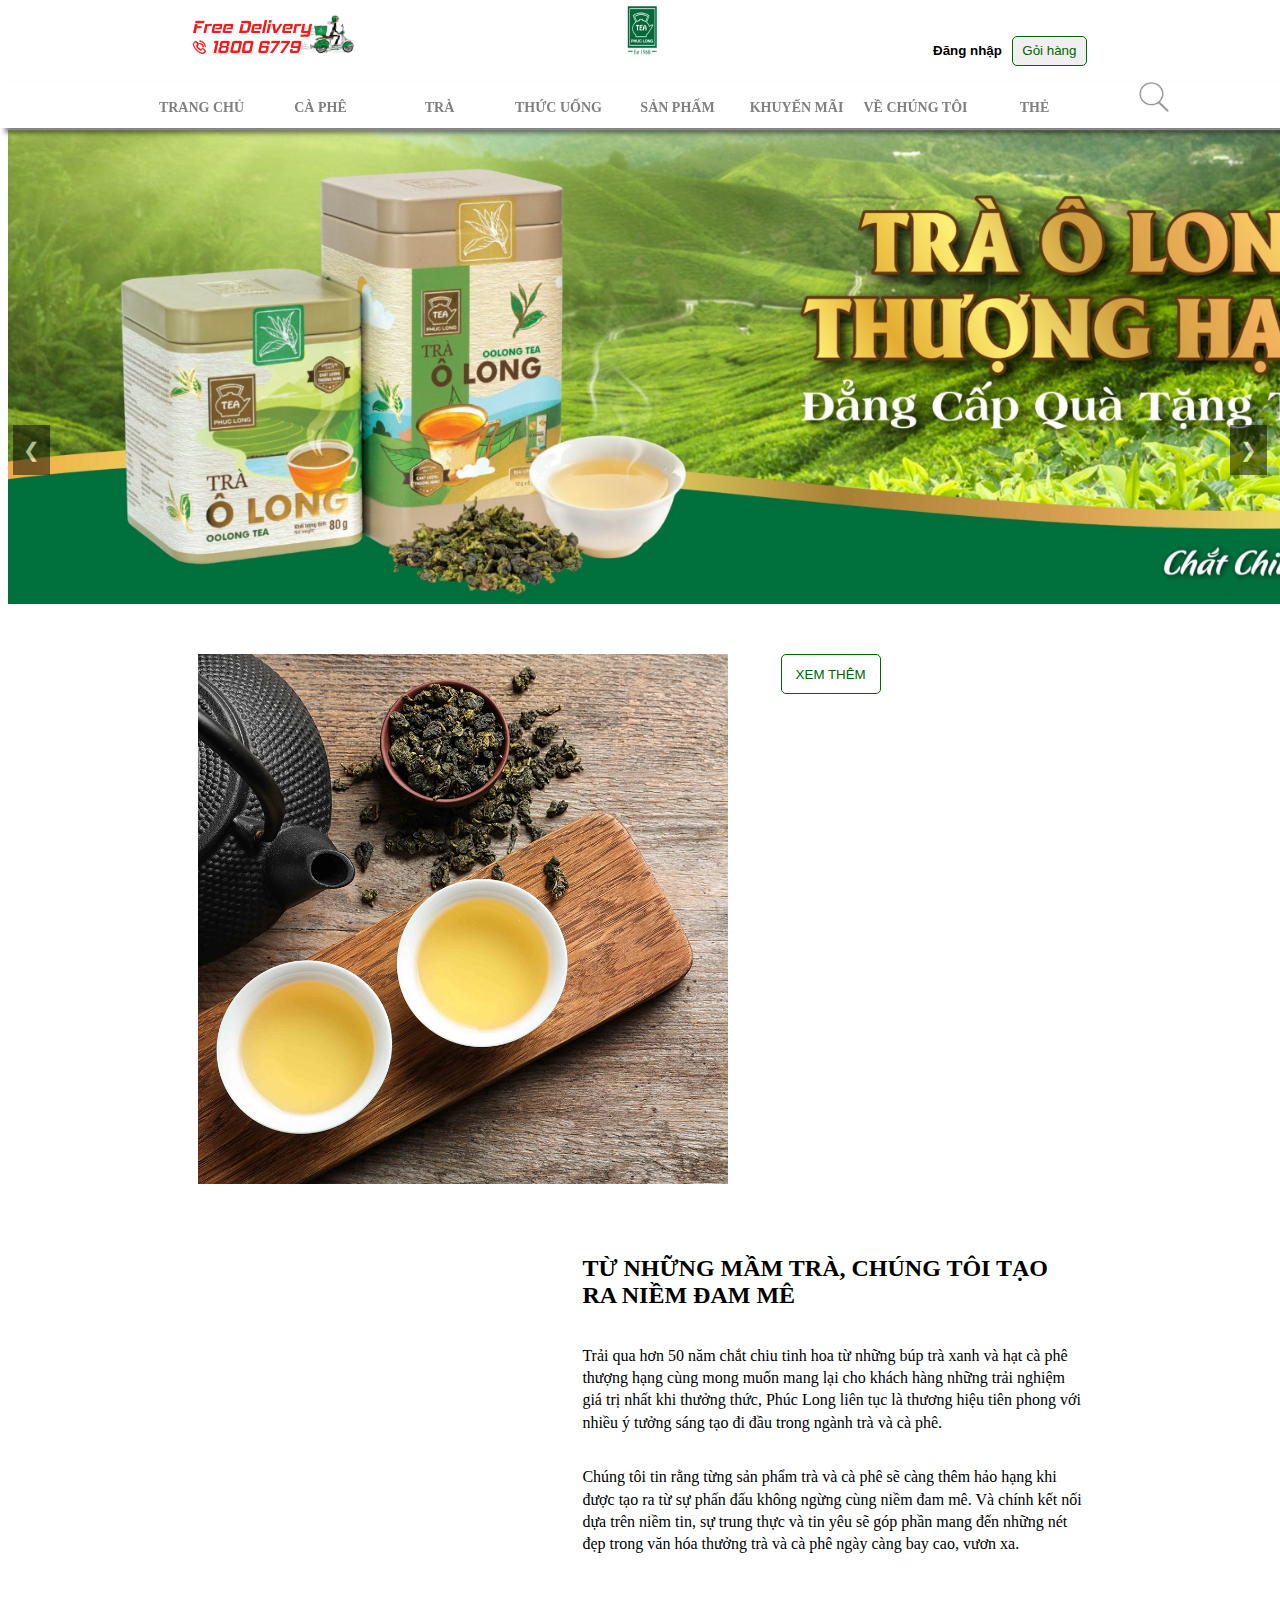
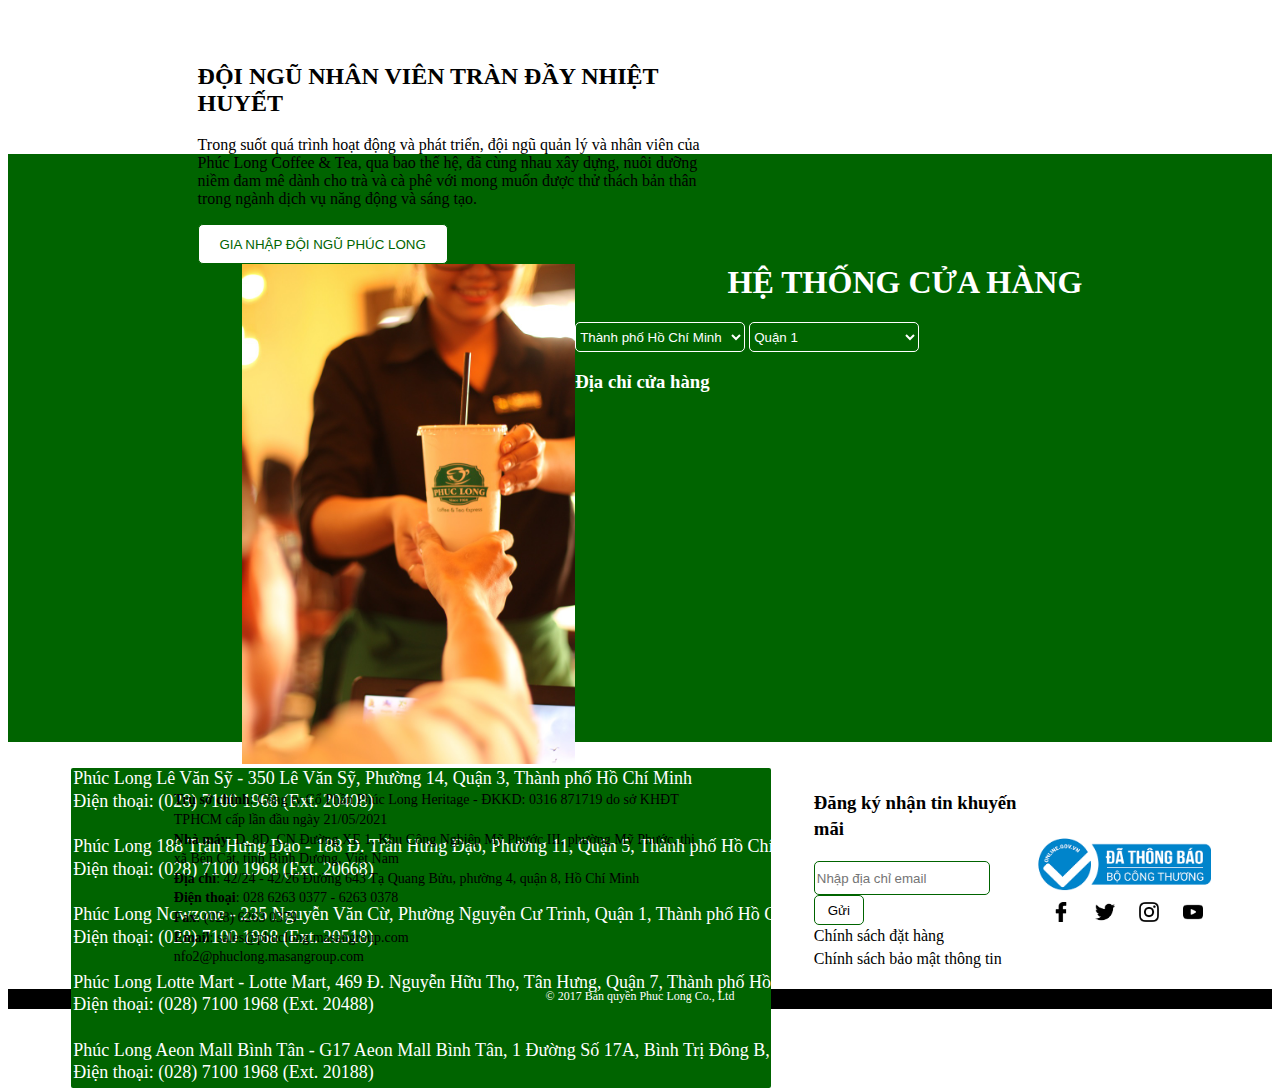
<file: index.html>
<!DOCTYPE html>
<html>
    <head>
        <title>Phúc Long Coffee & Tea</title>
        <link rel="stylesheet" href="style.css" tyle="css/css">
    </head>
    <body>
        <!--menu-->
        <div class="menu">
            <div class="logo">
                <img class="hotline" src="delivery.png">
                <img class="animate-fading" src="logo_1.png">
                <a href="login.html"><input class="login" type="button" value="Đăng nhập"></a>
                <button class="btn">Gỏi hàng</button>
            </div>
            <div class="menu-header">
                    <ul>
                    <li><a href="">TRANG CHỦ</a></li>
                    <li><a href="https://phuclong.com.vn/ca-phe/hat-ca-phe-phuc-long">CÀ PHÊ</a></li>
                    <li><a href="https://phuclong.com.vn/tra/la-tra-phuc-long">TRÀ</a></li>
                    <li><a href="https://phuclong.com.vn/category/thuc-uong">THỨC UỐNG</a></li>
                    <li><a href="https://phuclong.com.vn/category">SẢN PHẨM</a></li>
                    <li><a href="https://phuclong.com.vn/khuyen-mai">KHUYẾN MÃI</a></li>
                    <li><a href="https://phuclong.com.vn/ve-chung-toi">VỀ CHÚNG TÔI</a></li>
                    <li><a href="https://phuclong.com.vn/thong-tin-chuong-trinh-the-thanh-vien">THẺ</a></li>
                    <li><a href=""><img src="icon search.jpg" ></a></li>
                </ul>
            </div>     
    </div>
        <!--header-->
        <div class="header">
            <img class="slide" src="header1.jpg">
            <img class="slide" src="header2.png">

            <button class="image-button button-left" onclick="plusDivs(-1)">&#10094;</button>
            <button class="image-button button-right" onclick="plusDivs(1)">&#10095;</button>
        </div>
        <!--content-->
        <div class="content">
            <div class="content-1">
                <img src="content1.jpg">
                <h2>TỪ NHỮNG MẦM TRÀ, CHÚNG TÔI TẠO RA NIỀM ĐAM MÊ</h2>
                <p>
                    Trải qua hơn 50 năm chắt chiu tinh hoa từ những búp trà xanh và hạt cà phê thượng hạng cùng mong muốn mang lại cho khách hàng những trải nghiệm giá trị nhất khi thưởng thức, Phúc Long liên tục là thương hiệu tiên phong với nhiều ý tưởng sáng tạo đi đầu trong ngành trà và cà phê. 
                </p>
                <p>
                    Chúng tôi tin rằng từng sản phẩm trà và cà phê sẽ càng thêm hảo hạng khi được tạo ra từ sự phấn đấu không ngừng cùng niềm đam mê. Và chính kết nối dựa trên niềm tin, sự trung thực và tin yêu sẽ góp phần mang đến những nét đẹp trong văn hóa thưởng trà và cà phê ngày càng bay cao, vươn xa.
                </p>    
                <button class="xemthem"><a href="https://phuclong.com.vn/ve-chung-toi">XEM THÊM</a></button>         
            </div>
            <div class="content-2">
                <div class="content-2-left">
                <h2>ĐỘI NGŨ NHÂN VIÊN TRÀN ĐẦY NHIỆT HUYẾT</h2>
                <p>
                    Trong suốt quá trình hoạt động và phát triển, đội ngũ quản lý và nhân viên của Phúc Long Coffee & Tea, qua bao thế hệ, đã cùng nhau xây dựng, nuôi dưỡng niềm đam mê dành cho trà và cà phê với mong muốn được thử thách bản thân trong ngành dịch vụ năng động và sáng tạo.
                </p>
                <button class="gianhap"><a href="https://phuclong.com.vn/tuyen-dung">GIA NHẬP ĐỘI NGŨ PHÚC LONG</a></button>
            </div>
            <div class="content-2-right">
                <img src="content2.jpg">
            </div>
            </div>
        </div>
        <!--system-->
        <div class="system">
            <h1>HỆ THỐNG CỬA HÀNG</h1>
            <select class="cboTinh">
                <option>Thành phố Hồ Chí Minh</option>
                <option>Tỉnh Thái Nguyên</option>
                <option>Thành phố Hải Phòng</option>
                <option>Tỉnh Bắc Giang</option>
                <option>Tỉnh Vĩnh Phúc</option>
                <option>Tỉnh Thanh Hóa</option>
                <option>Tỉnh Quảng Nam</option>
                <option>Tỉnh Khánh Hòa</option>
                <option>Tỉnh Đồng Nai</option>
                <option>Tỉnh Tiển Giang</option>
                <option>Tỉnh Bến Tre</option>
                <option>Tỉnh Vĩnh Long</option>
                <option>Thành phố Cần Thơ</option>
                <option>Tỉnh Kiên Giang</option>
                <option>Tỉnh Bắc Ninh</option>
                <option>Tỉnh Bình Dương</option>
                <option>Tỉnh Bình Định</option>
                <option>Thành phố Đà Nẵng</option>
                <option>Tỉnh Hưng Yên</option>
                <option>Tỉnh Phú Thọ</option>
                <option>Tỉnh Quảng Ninh</option>
                <option>Tỉnh Hải Dương</option>
                <option>Tỉnh Nghệ An</option>
                <option>Tỉnh Lâm Đồng</option>
                <option>Tỉnh Thừa Thiên Huế</option>
                <option>Tỉnh Bà Rịa - Vũng Tàu</option>
                <option>Thành phố Hà Nội</option>
                <option>Thành Phố Thủ Đức</option>
                </select>
                <select class="cboTinh">
                <option>Quận 1</option>
                <option>Quận 2</option>
                <option>Quận 3</option>
                <option>Quận 4</option>
                <option>Quận 5</option>
                <option>Quận 6</option>
                <option>Quận 7</option>
                <option>Quận 8</option>
                <option>Quận 9</option>
                <option>Quận 10</option>
                <option>Quận 11</option>
                <option>Quận 12</option>
                <option>Quận Ngô Quyền</option>
                <option>Quận Gò Vấp</option>
                <option>Quận Tân Bình</option>
                <option>Quận Bình Thạnh</option>
                <option>Quận Phú Nhuận</option>
                <option>Quận Tân Phú</option>
                <option>Quận Bình Tân</option>
                <option>Quận Ninh kiều</option>
                <option>Quận Hải Châu</option>
                <option>Quận Cầu Giấy</option>
                <option>Quận Hoàn Kiếm</option>
                <option>Quận Đống Đa</option>
                <option>Quận Hai Bà Trưng</option>
                <option>Quận Hà Đông</option>
                <option>Quận Tây Hồ</option>
                <option>Quận Thử Đức</option>
                <option>Thành phố Thái Nguyên</option>
                <option>Thành Phố Bắc Giang</option>
                <option>Thành phố Thanh Hóa</option>
                <option>Thành Phố Nha Trang</option>
                <option>Thành phố Biên Hòa</option>
                <option>Thành Phố Mỹ Tho</option>
                <option>Thành phố Bến Tre</option>
                <option>Thành Phố Rạch Giá</option>
                <option>Thành phố Bắc Ninh</option>
                <option>Thành Phố Thuận An</option>
                <option>Thành phố Dĩ An</option>
                <option>Thành Phố Thủ Dầu Một</option>
                <option>Thành phố Hưng Yên</option>
                <option>Thành Phố Hạ Long</option>
                <option>Thành phố Hải Dương</option>
                <option>Thành Phố Đà Lạt</option>
                <option>Thành phố Hội An</option>
                <option>Thành Phố Huế</option>
                <option>Thành phố Vũng Tàu</option>
                <option>Huyện Bình Chánh</option>
                <option>Huyện Văn Giang</option>
                <option>Huyện Ân Thi</option>
                <option>Huyện Tiên Lãng</option>
                <option>Huyện Thủy Nguyên</option>
                <option>Huyện Quế Võ</option>
                <option>Huyện Yên Phong</option>
                <option>Huyện Thuận Thành</option>
                <option>Huyện Diễn Châu</option>
                <option>Huyện An Dương</option>
                <option>Huyện Gia Bình</option>
                <option>Huyện Lương Tài</option>
                <option>Huyện Cẩm Giang</option>
                <option>Huyện Gia Lộc</option>
                <option>Huyện Kim Thành</option>
                <option>Huyện Nam Sách</option>
                <option>Huyện Ninh Giang</option>
                <option>Huyện Thanh Hà</option>
                <option>Huyện Thanh Miện</option>
                <option>Huyện Tứ Kỳ</option>
                <option>Thị xã Từ Sơn</option>
                <option>Thị xã Bình Minh</option>
                <option>Thị xã Kinh Môn</option>
                </select>
                <h3>Địa chỉ cửa hàng</h3>
                <select class="listCH" name="" size="10">
                    <option>
                        Phúc Long Lê Văn Sỹ - 350 Lê Văn Sỹ, Phường 14, Quận 3, Thành phố Hồ Chí Minh
                    </option> 
                    <option>   
                        Điện thoại: (028) 7100 1968 (Ext. 20408)
                    </option>
                    <option></option>
                    <option>
                        Phúc Long 188 Trần Hưng Đạo - 188 Đ. Trần Hưng Đạo, Phường 11, Quận 5, Thành phố Hồ Chí Minh
                    </option> 
                    <option>   
                        Điện thoại: (028) 7100 1968 (Ext. 20668)
                    </option>
                    <option></option>
                    <option>
                        Phúc Long Nowzone - 235 Nguyễn Văn Cừ, Phường Nguyễn Cư Trinh, Quận 1, Thành phố Hồ Chí Minh
                    </option> 
                    <option>   
                        Điện thoại: (028) 7100 1968 (Ext. 20518)
                    </option>
                    <option></option>
                    <option>
                        Phúc Long Lotte Mart - Lotte Mart, 469 Đ. Nguyễn Hữu Thọ, Tân Hưng, Quận 7, Thành phố Hồ Chí Minh 
                    </option> 
                    <option>   
                        Điện thoại: (028) 7100 1968 (Ext. 20488)
                    </option>
                    <option></option>
                    <option>
                        Phúc Long Aeon Mall Bình Tân - G17 Aeon Mall Bình Tân, 1 Đường Số 17A, Bình Trị Đông B, Bình Tân, Thành phố Hồ Chí Minh
                    </option> 
                    <option>   
                        Điện thoại: (028) 7100 1968 (Ext. 20188)
                    </option>
                    <option></option>
                    <option>
                        Phúc Long Crescent Mall - Crescent Mall, GF-21B Tầng Trệt Khu, 101 Tôn Dật Tiên, Tân Phú, Quận 7, Thành phố Hồ Chí Minh
                    </option> 
                    <option>   
                        Điện thoại: (028) 7100 1968 (Ext. 20648)
                    </option>
                    <option></option>
                    <option>
                        Phúc Long Centre Point - 106 Nguyễn Văn Trỗi, Phường 8, Phú Nhuận, Thành phố Hồ Chí Minh, Việt Nam
                    </option> 
                    <option>   
                        Điện thoại: (028) 7100 1968 (Ext. 20528)
                    </option>
                    <option></option>
                    <option>
                        Phúc Long Cộng Hòa - 1B Đ. Cộng Hòa, Phường 4, Tân Bình, Thành phố Hồ Chí Minh
                    </option> 
                    <option>   
                        Điện thoại: (028) 7100 1968 (Ext. 20238)
                    </option>
                    <option></option>
                    <option>
                        Phúc Long RomeA - 117 Nguyễn Đình Chiểu, Phường 6, Quận 3, Thành phố Hồ Chí Minh, Việt Nam
                    </option> 
                    <option>   
                        Điện thoại: (028) 7100 1968 (Ext. 20428)
                    </option>
                    <option></option>
                    <option>
                        Phúc Long Golden Plaza - 465 Hồng Bàng, Phường 14, Quận 5, Thành phố Hồ Chí Minh
                    </option> 
                    <option>   
                        Điện thoại: (028) 7100 1968 (Ext. 20458)
                    </option>
                    <option></option>
                </select>
        </div>
        <!--footer-->
        <div class="footer">
            <table width="100%">
                <tr>
                    <td class="address" width="700px">
                        <strong>Trụ sở chính</strong>: Công ty Cổ Phần Phúc Long Heritage - ĐKKD: 0316 871719
do sở KHĐT TPHCM cấp lần đầu ngày 21/05/2021<br>
<strong>Nhà máy</strong>: D_8D_CN Đường XE 1, Khu Công Nghiệp Mỹ Phước III, phường Mỹ Phước, thị xã Bến Cát, tỉnh Bình Dương, Việt Nam<br>
<strong>Địa chỉ</strong>: 42/24 - 42/26 Đường 643 Tạ Quang Bửu, phường 4, quận 8, Hồ Chí Minh<br>
<strong>Điện thoại</strong>: 028 6263 0377 - 6263 0378<br>
<strong>Fax</strong>: (028) 6263 0379<br>
<strong>Email</strong>: sales@phuclong.masangroup.com<br>
                        nfo2@phuclong.masangroup.com
                    </td>
                    <td class="email" valign="top">
                        <h3>Đăng ký nhận tin khuyến mãi</h3>
                        <input class="nhap" type="text" placeholder="Nhập địa chỉ email">
                        <input class="submit" type="submit" value="Gửi"><br>
                        Chính sách đặt hàng<br>
                        Chính sách bảo mật thông tin
                    </td>
                    <td>
                        <img src="dathongbao.png" width="180px">
                        <div >
                            <a href="https://www.facebook.com/phuclongcoffeeandtea"><img class="icon" src="icon facebook.png"></a>
                            <a href="#"><img class="icon" src="icon twitter.png"></a>
                            <a href="https://www.instagram.com/phuclongcoffeeandtea/"><img class="icon" src="icon instagram.png"></a>
                            <a href="https://www.youtube.com/channel/UCq6WR0wWNUuz53c4zeWSa8g"><img class="icon" src="icon youtube.png"></a>
                        </div>
                    </td>
                </tr>
            </table>
        </div>
        <!--copyright-->
        <div class="copyright">
            © 2017 Bản quyền Phuc Long Co., Ltd
        </div>
        <!--script-->
        <script>
        var slideIndex = 1;
            showDivs(slideIndex);
            
            function plusDivs(n) {
              showDivs(slideIndex += n);
            }
            
            function showDivs(n) {
              var i;
              var x = document.getElementsByClassName("slide");
              if (n > x.length) {slideIndex = 1}
              if (n < 1) {slideIndex = x.length}
              for (i = 0; i < x.length; i++) {
                x[i].style.display = "none";  
              }
              x[slideIndex-1].style.display = "block";  
            }
            </script>
        <script>
                var myIndex = 0;
                carousel2();
                
                function carousel2() {
                  var i;
                  var x = document.getElementsByClassName("logo");
                  for (i = 0; i < x.length; i++) {
                    x[i].style.display = "none";  
                  }
                  myIndex++;
                  if (myIndex > x.length) {myIndex = 1}    
                  x[myIndex-1].style.display = "block";  
                  setTimeout(carousel2, 7000);    
                }
            </script>
    </body>
</html>
</file>
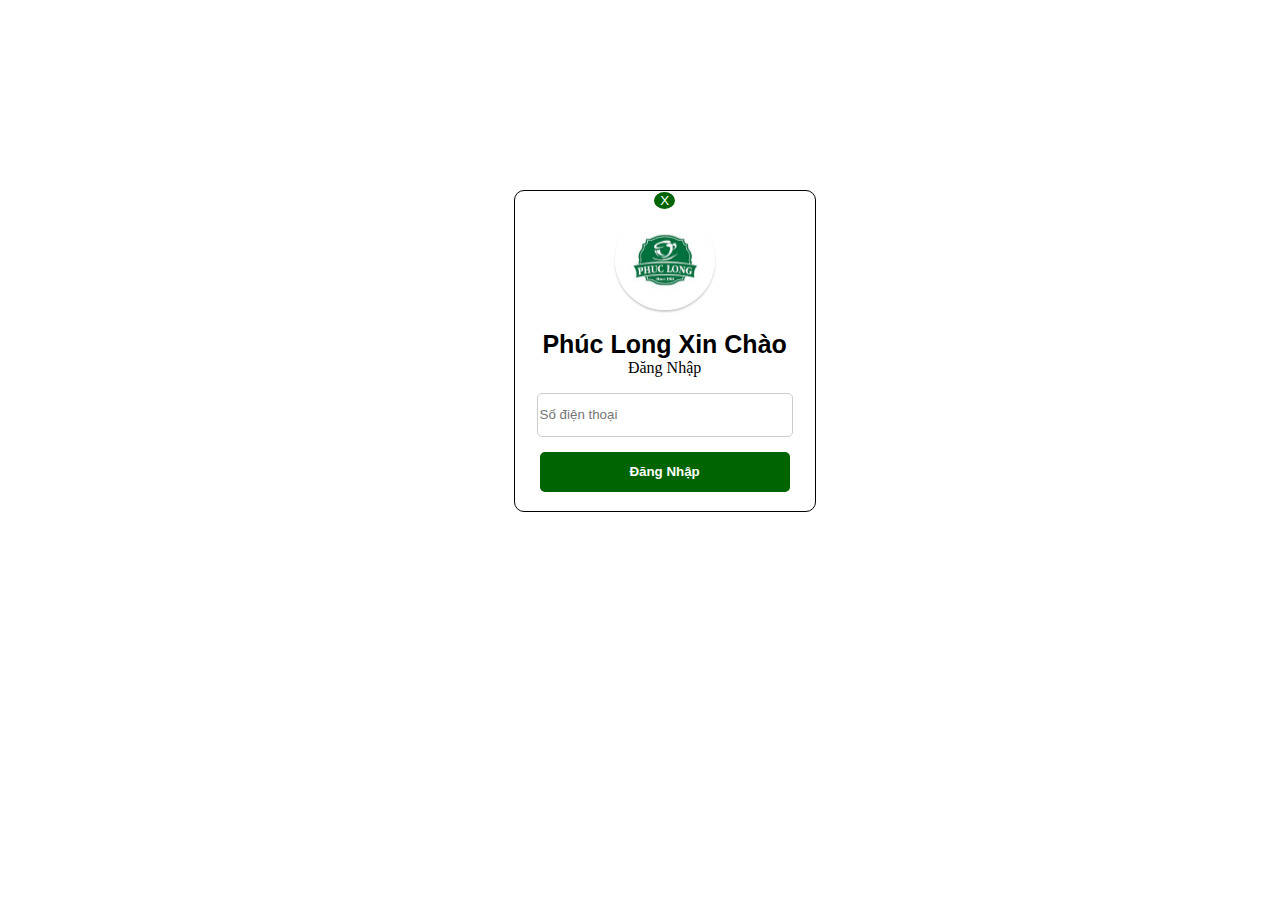
<file: login.html>
<!DOCTYPE html>
<html>
    <head>
        <title>Đăng nhập</title>
        <link rel="stylesheet" href="style.css">
    </head>
    <body>
        
        <div class="noi-dung">   
            <button class="close" onclick="self.close()">X</button>                       
            <div>
                <img class="logo-login" src="logo2.jfif">
            </div>
            <div class="form">
                <p><div class="hello">Phúc Long Xin Chào</div>
                Đăng Nhập</p>
                <form action="">
                    <div >
                        <input class="input-form" type="text" placeholder="Số điện thoại">
                    </div>
                    <div >
                        <a href="index.html"><input class="input-form2" type="button" value="Đăng Nhập"></a>
                    </div>
                </form>
            </div>
        </div>
    </body>
</html>
</file>
<file: style.css>
body{
    font-family: Cambria, Cochin, Georgia, Times, 'Times New Roman', serif;
}
/*--menu--*/
.menu{
    background-color: #fff;
    width: 100%;
    height: 100px;
    position: fixed;
    top: 0;
    left: 0;
    z-index: 100000px;
}
.logo{
    background-color: #fff;
    margin-top: 5px;
}
.logo input{
    border: 0px solid;
    background-color: #fff;;
    text-decoration: none;
    font-weight: bold;
    margin-left: 20%;
    color: #000;
}
.menu-header{
    background-color: #fff;
    box-shadow: 5px 5px 5px rgba(0,0,0,0.5);
}
.hotline{
    margin-left: 15%;
}
.menu ul {
    list-style-type: none;
    text-align: center;
  }
.menu ul {
    list-style-type: none;
    overflow: hidden;
    width: 100%;
  }
.menu ul li{
    color: #f1f1f1;
    display: inline-block;
  width: 120px;
  height: 40px;
  line-height: 40px;
  margin-left: -5px;
}
.menu ul li a{
    text-transform: uppercase;
    white-space: nowrap; 
    display: block;
    font-size: 0.8em;
    text-decoration: none;
    color: grey;
    font-weight: bold;
    font-size: 14px;
  }
.menu a:hover{
    color: darkgreen;
}
.animate-fading{
    margin-left: 20%;
    width: 50px;
    height: 50px;
    animation:fading 5s infinite
}
.btn{
    color: darkgreen;
    border-color: darkgreen;
    border: 1px solid;
    border-radius: 5px;
    height: 30px;
    width: 75px;
}
.btn:hover{
    color: darkgreen;
}
@keyframes fading{0%{opacity:0}50%{opacity:1}100%{opacity:0}}
.menu-header img{
    width: 30px;
    height: 30px;
}
/*--header--*/
.header{
    margin-top: 130px;
}
.header img{
    width: 1580px;
}
.slide {
    display:none; 
    width:100%;
}
.button-left{
    left:1%; 
    font-size:20px;
}
.button-right{
    right:1%; 
    font-size:20px;
}
.image-button{
    border:none;
    display:inline-block;
    padding:10px;
    height:50px;
    vertical-align:middle;
    overflow:hidden;
    color:#fff;
    background:#000;
    position:absolute;
    top:calc(50% - 25px);
    opacity:0.5;
    }
.image-button:hover{
    color:#000;
    background-color:#ccc;
}
.display-container{
    position:relative
}
/*--content--*/
.content{
    margin-left: 15%;
    margin-right: 15%;
}
.content a{
    border-style: thin;
    border-radius: 0.5px;
    text-decoration: none;
    color: darkgreen;
}
.content-1{
    margin-top: 50px;
    height: 600px;
}
.content-1 img{
    max-width: 530px;
    float: left;
}
.content-1 h2{
    margin-top: 8%;
    max-width: 500px;
    float: right;
}
.content-1 p{
    max-width: 500px;
    float: right;
    line-height: 1.4;
}
.content-2{
    height: 500px;
}
.content-2-left{
    margin-top: 8%;
    width: 530px;
    float: left;
}
.content-2-right{
    float: left;
    margin-left: 5%;
}
.content-2-right img{
    max-height: 500px;
}
.xemthem{
    width: 100px;
    height: 40px;
    margin-left: 6%;
    border: 1px solid;
    border-radius: 5px;
    border-color: darkgreen;
    color: darkgreen;
    background-color: #fff;
}
.xemthem:hover{
    color: #fff;
    background-color: darkgreen;
    transition: 0.5s;
}
.gianhap{
    width: 250px;
    height: 40px;
    margin-left: 0%;
    border: 1px solid;
    border-radius: 5px;
    border-color: darkgreen;
    color: darkgreen;
    background-color: #fff;
}
.gianhap:hover{
    color: #fff;
    background-color: darkgreen;
    transition: 0.5s;
}
/*system*/
.system{
    background-color: darkgreen;
    color: #fff;
    padding-left: 5%;
    padding-top: 7%;
    height: 500px;
}
.cboTinh{
    border: 1px solid;
    border-radius: 5px;
    color: white;
    border-color: white;
    background-color: darkgreen;
    height: 30px;
    width: 170px;
}
.listCH{
    height: 320px;
    width: 700px;
    background-color: darkgreen;
    color: #fff;
    font-size: 18px;
    font-family: 'Times New Roman', Times, serif;
    border: 0px;
}
/*footer*/
.address{
    padding-top: 20px;
    padding-bottom: 20px;
    padding-left: 13%;
    font-size: 14px;
    line-height: 1.4;
}
.email{
    padding-left: 8%;
    line-height: 1.4;
}
.nhap{
    border: 1px solid;
    border-radius: 5px;
    color: black;
    border-color: darkgreen;
    background-color: white;
    height: 30px;
    width: 170px;
}
.submit{
    border: 1px solid;
    border-radius: 5px;
    color: black;
    border-color: darkgreen;
    background-color: white;
    height: 30px;
    width: 50px;
}
.icon{
    height: 20px;
    width: 20px;
    padding-left: 20px;
    color: #ccc;   
}

/*copyright*/
.copyright{
    background-color: #000;
    color: #fff;
    height: 20px;
    width: 100%;
    font-size: 12px;
    z-index: -1000000px;
    text-align: center;
}
/*Form Login*/
.noi-dung{
    margin-top: 15%;
    margin-left: 40%;
    height: 320px;
    width: 300px;
    border: 1px solid;
    border-radius: 10px;
    text-align: center;
}
.input-form{
    height: 40px;
    width: 250px;
    margin-bottom: 15px;
    border: 1px solid #ccc;
    border-radius: 5px;
}
.input-form2{
    height: 40px;
    width: 250px;
    margin-bottom: 15px;
    background-color: darkgreen;
    color: #fff;
    border: 0px;
    border-radius: 5px;
    font-weight: bold;
}
.hello{
    font-size: 25px;
    font-weight: bold;
    font-family: Arial, Helvetica, sans-serif;
}
.logo-login{
    width: 100px;
    height: 100px;
    border: 0px solid;
    border-radius: 50%;
    box-shadow: 0px 2px 2px rgba(0,0,0,0.2);
}
.close{
    border: 1px solid;
    border-radius: 50%;
    background-color: darkgreen;
    color: #fff;
    border-color: #fff;
}
</file>
